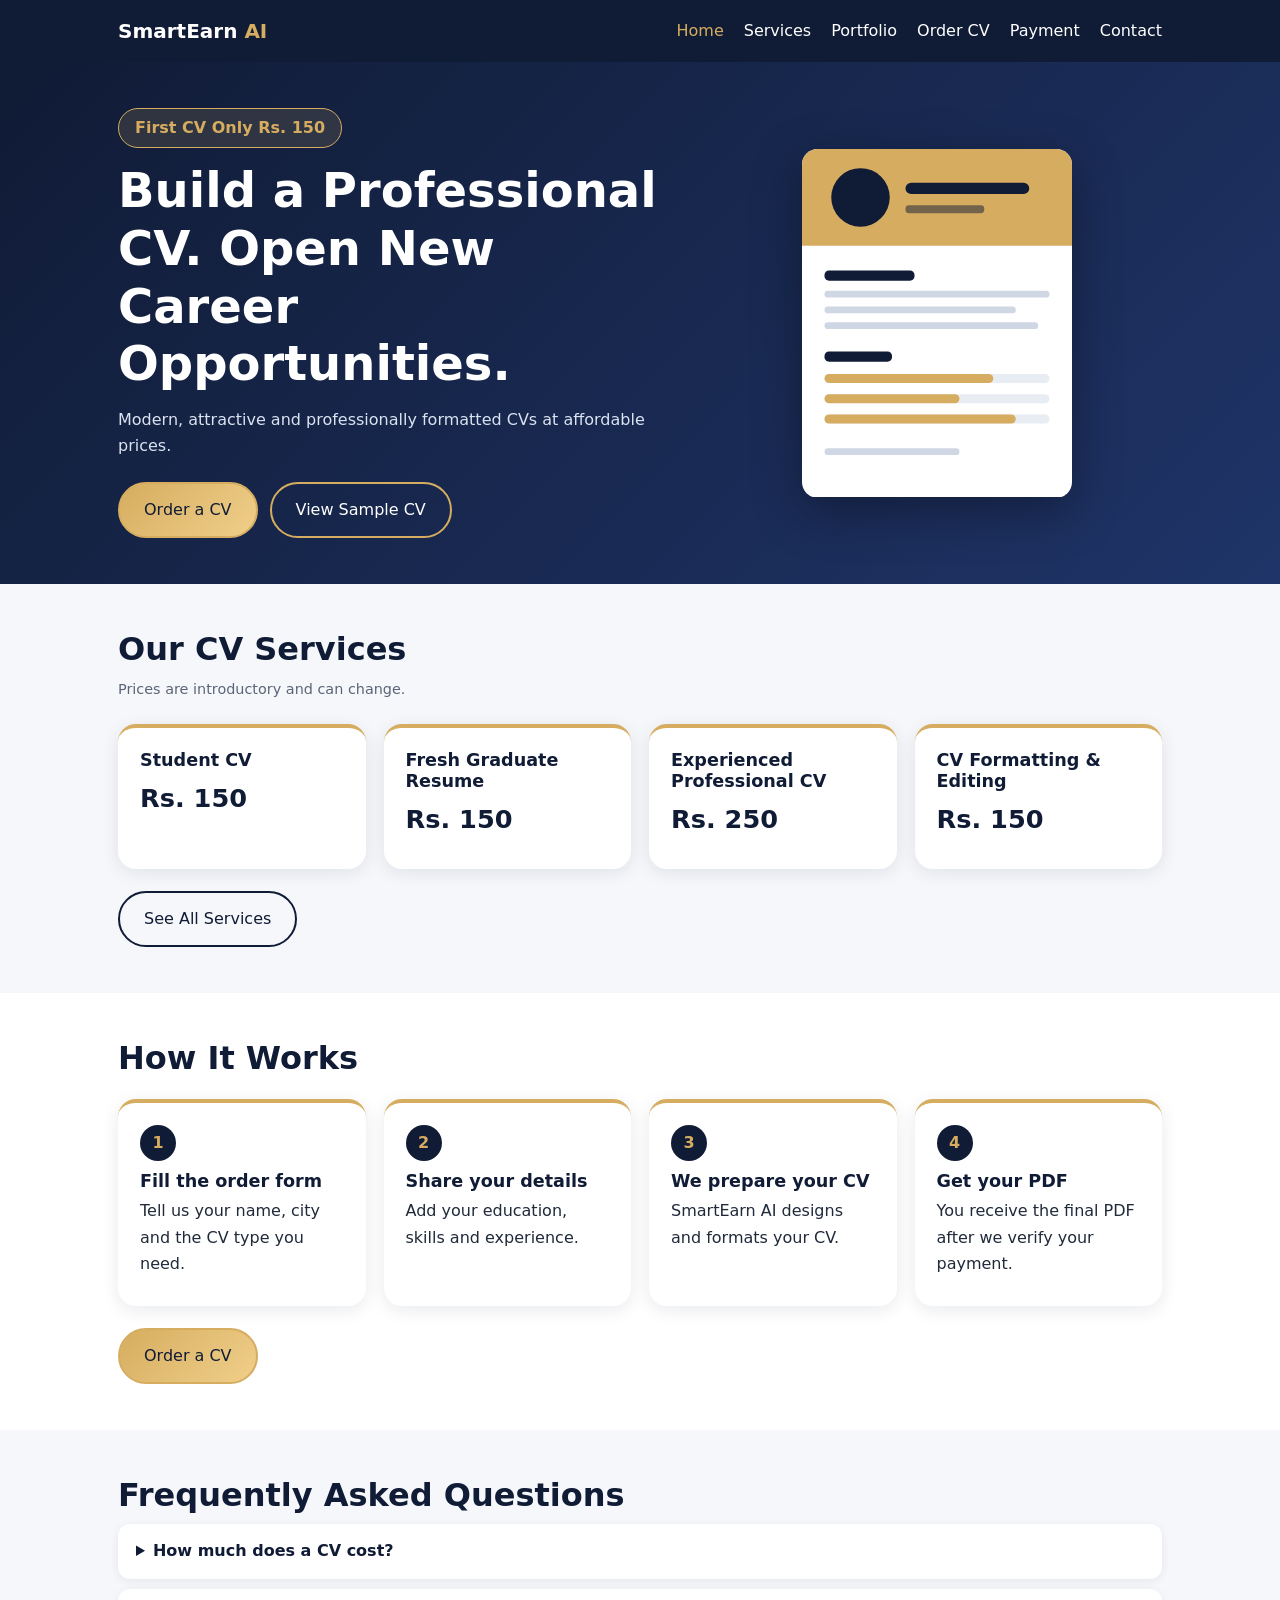
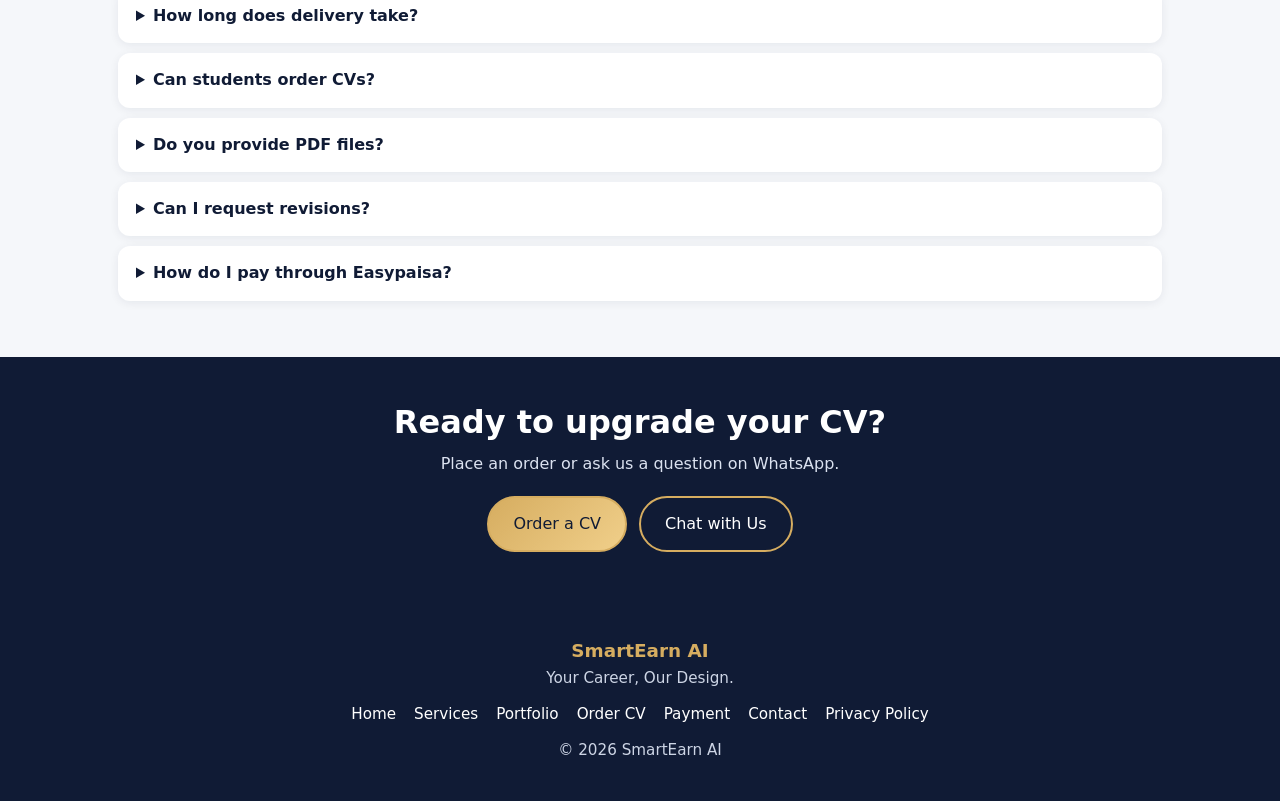
<file: index.html>
<!DOCTYPE html>
<html lang="en">
<head>
<meta charset="UTF-8">
<meta name="viewport" content="width=device-width, initial-scale=1">
<title>SmartEarn AI | Professional CV &amp; Resume Design in Pakistan</title>
<meta name="description" content="Get professional, modern and affordable CV and resume design services in Pakistan. Student CVs, fresh graduate resumes and professional PDF CVs starting from Rs. 150.">
<meta name="keywords" content="SmartEarn AI, CV Design Pakistan, Resume Design Pakistan, Professional CV, Student CV, Fresh Graduate Resume, PDF CV, Affordable CV Design">
<meta name="author" content="SmartEarn AI">
<meta name="robots" content="index, follow">
<meta name="theme-color" content="#101B35">
<link rel="canonical" href="https://YOUR-USERNAME.github.io/smartearn-ai/">
<!-- Add after verifying your site (remove the comment markers):
<meta name="google-site-verification" content="YOUR_GOOGLE_CODE">
<meta name="msvalidate.01" content="YOUR_BING_CODE">
-->
<meta property="og:type" content="website">
<meta property="og:title" content="SmartEarn AI | Professional CV Design">
<meta property="og:description" content="Professional CV and resume design services in Pakistan starting from Rs. 150.">
<meta property="og:url" content="https://YOUR-USERNAME.github.io/smartearn-ai/">
<meta property="og:image" content="https://YOUR-USERNAME.github.io/smartearn-ai/banner.jpg">
<meta property="og:site_name" content="SmartEarn AI">
<meta property="og:locale" content="en_PK">
<meta name="twitter:card" content="summary_large_image">
<meta name="twitter:title" content="SmartEarn AI | CV Design Pakistan">
<meta name="twitter:description" content="Get a modern professional CV in PDF format at affordable prices.">
<meta name="twitter:image" content="https://YOUR-USERNAME.github.io/smartearn-ai/banner.jpg">
<link rel="icon" href="favicon.svg" type="image/svg+xml">
<link rel="sitemap" type="application/xml" title="Sitemap" href="sitemap.xml">
<link rel="stylesheet" href="style.css">
<script type="application/ld+json">
{"@context":"https://schema.org","@graph":[
{"@type":"Organization","@id":"https://YOUR-USERNAME.github.io/smartearn-ai/#org","name":"SmartEarn AI","url":"https://YOUR-USERNAME.github.io/smartearn-ai/","slogan":"Your Career, Our Design.","contactPoint":{"@type":"ContactPoint","contactType":"customer support","url":"https://wa.me/923189877223"}},
{"@type":"WebSite","@id":"https://YOUR-USERNAME.github.io/smartearn-ai/#site","url":"https://YOUR-USERNAME.github.io/smartearn-ai/","name":"SmartEarn AI","inLanguage":"en","publisher":{"@id":"https://YOUR-USERNAME.github.io/smartearn-ai/#org"}},
{"@type":"Service","name":"Professional CV and Resume Design","serviceType":"CV and Resume Design","provider":{"@id":"https://YOUR-USERNAME.github.io/smartearn-ai/#org"},"areaServed":{"@type":"Country","name":"Pakistan"},"offers":{"@type":"Offer","price":"150","priceCurrency":"PKR","description":"Introductory price for the first CV"}}
]}
</script>
</head>
<body>
<header id="hd"></header>
<main>
<section class="hero"><div class="w">
<div>
<span class="badge">First CV Only <span data-price="intro"></span></span>
<h1 style="margin-top:14px">Build a Professional CV. Open New Career Opportunities.</h1>
<p>Modern, attractive and professionally formatted CVs at affordable prices.</p>
<div class="row"><a class="btn" href="order.html">Order a CV</a><a class="btn o" href="portfolio.html">View Sample CV</a></div>
</div>
<svg viewBox="0 0 240 310" role="img" aria-label="Illustration of a professionally designed resume with a photo, headings and skill bars"><rect width="240" height="310" rx="14" fill="#fff"/><path d="M0 14a14 14 0 0 1 14-14h212a14 14 0 0 1 14 14v72H0z" fill="#D6AD60"/><circle cx="52" cy="43" r="26" fill="#101B35"/><rect x="92" y="30" width="110" height="10" rx="5" fill="#101B35"/><rect x="92" y="50" width="70" height="7" rx="3" fill="#101B35" opacity=".5"/><rect x="20" y="108" width="80" height="9" rx="4" fill="#101B35"/><g fill="#cfd6e4"><rect x="20" y="126" width="200" height="6" rx="3"/><rect x="20" y="140" width="170" height="6" rx="3"/><rect x="20" y="154" width="190" height="6" rx="3"/></g><rect x="20" y="180" width="60" height="9" rx="4" fill="#101B35"/><rect x="20" y="200" width="200" height="8" rx="4" fill="#e8ecf3"/><rect x="20" y="200" width="150" height="8" rx="4" fill="#D6AD60"/><rect x="20" y="218" width="200" height="8" rx="4" fill="#e8ecf3"/><rect x="20" y="218" width="120" height="8" rx="4" fill="#D6AD60"/><rect x="20" y="236" width="200" height="8" rx="4" fill="#e8ecf3"/><rect x="20" y="236" width="170" height="8" rx="4" fill="#D6AD60"/><rect x="20" y="266" width="120" height="6" rx="3" fill="#cfd6e4"/></svg>
</div></section>

<section class="alt"><div class="w">
<h2>Our CV Services</h2>
<p class="note">Prices are introductory and can change.</p>
<div class="grid">
<article class="card"><h3>Student CV</h3><p class="price" data-price="student"></p></article>
<article class="card"><h3>Fresh Graduate Resume</h3><p class="price" data-price="graduate"></p></article>
<article class="card"><h3>Experienced Professional CV</h3><p class="price" data-price="professional"></p></article>
<article class="card"><h3>CV Formatting &amp; Editing</h3><p class="price" data-price="editing"></p></article>
</div>
<a class="btn d" href="services.html">See All Services</a>
</div></section>

<section><div class="w">
<h2>How It Works</h2>
<div class="grid steps">
<div class="card"><h3>Fill the order form</h3><p>Tell us your name, city and the CV type you need.</p></div>
<div class="card"><h3>Share your details</h3><p>Add your education, skills and experience.</p></div>
<div class="card"><h3>We prepare your CV</h3><p>SmartEarn AI designs and formats your CV.</p></div>
<div class="card"><h3>Get your PDF</h3><p>You receive the final PDF after we verify your payment.</p></div>
</div>
<a class="btn" href="order.html">Order a CV</a>
</div></section>

<section class="alt"><div class="w">
<h2>Frequently Asked Questions</h2>
<details><summary>How much does a CV cost?</summary><p>Your first CV is <span data-price="intro"></span>. Student and Fresh Graduate CVs are <span data-price="student"></span>, Experienced Professional CVs are <span data-price="professional"></span> and CV Formatting &amp; Editing is <span data-price="editing"></span>. These are introductory prices and can change.</p></details>
<details><summary>How long does delivery take?</summary><p>It depends on how complete your details are. We confirm the expected delivery time with you on WhatsApp when we accept your order.</p></details>
<details><summary>Can students order CVs?</summary><p>Yes. Our Student CV is made for students applying for internships, scholarships or first jobs.</p></details>
<details><summary>Do you provide PDF files?</summary><p>Yes. Your final CV is delivered as a PDF file.</p></details>
<details><summary>Can I request revisions?</summary><p>Message us on WhatsApp after you receive your CV and tell us what to change. We will confirm the revision details when you place your order.</p></details>
<details><summary>How do I pay through Easypaisa?</summary><p>Place your order, send the payment using the details on our <a href="payment.html">payment page</a>, then confirm it on WhatsApp. We check payment in our account manually before sending your PDF.</p></details>
</div></section>

<section class="band"><div class="w">
<h2>Ready to upgrade your CV?</h2>
<p>Place an order or ask us a question on WhatsApp.</p>
<div class="row"><a class="btn" href="order.html">Order a CV</a><a class="btn o" data-wa="Hello SmartEarn AI! I want to order a professional CV. Please guide me.">Chat with Us</a></div>
</div></section>
</main>
<footer id="ft"></footer>
<script src="config.js"></script>
<script src="site.js"></script>
</body>
</html>
</file>
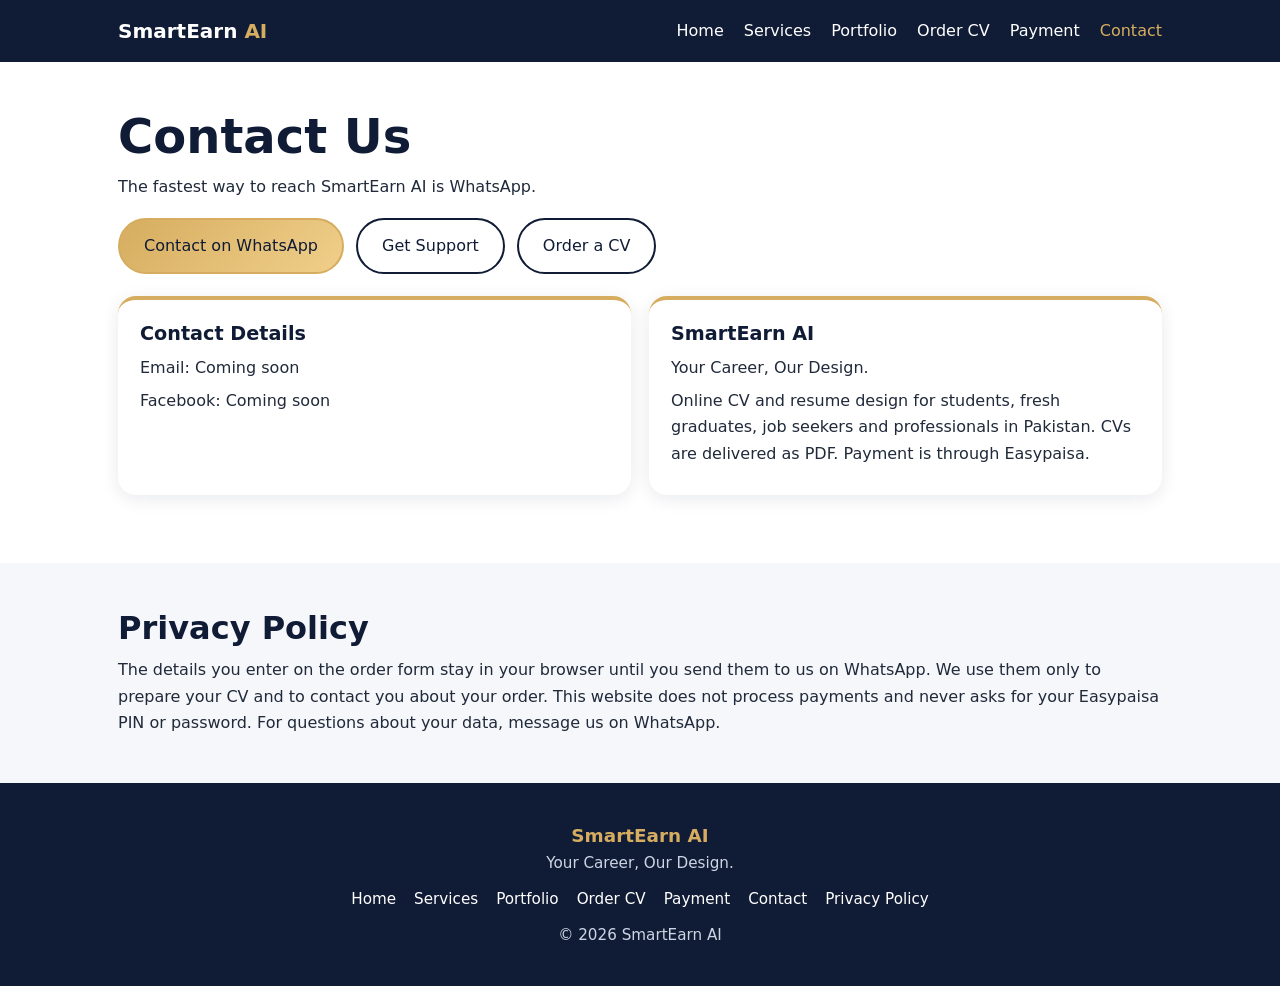
<file: contact.html>
<!DOCTYPE html>
<html lang="en">
<head>
<meta charset="UTF-8">
<meta name="viewport" content="width=device-width, initial-scale=1">
<title>Contact SmartEarn AI | CV Design Pakistan</title>
<meta name="description" content="Contact SmartEarn AI on WhatsApp for professional CV and resume design in Pakistan. Student, graduate and professional CVs in PDF.">
<meta name="author" content="SmartEarn AI">
<meta name="robots" content="index, follow">
<meta name="theme-color" content="#101B35">
<link rel="canonical" href="https://YOUR-USERNAME.github.io/smartearn-ai/contact.html">
<meta property="og:type" content="website">
<meta property="og:title" content="Contact SmartEarn AI | CV Design Pakistan">
<meta property="og:description" content="Contact SmartEarn AI on WhatsApp for professional CV and resume design in Pakistan. Student, graduate and professional CVs in PDF.">
<meta property="og:url" content="https://YOUR-USERNAME.github.io/smartearn-ai/contact.html">
<meta property="og:image" content="https://YOUR-USERNAME.github.io/smartearn-ai/banner.jpg">
<meta property="og:site_name" content="SmartEarn AI">
<meta property="og:locale" content="en_PK">
<meta name="twitter:card" content="summary_large_image">
<link rel="icon" href="favicon.svg" type="image/svg+xml">
<link rel="sitemap" type="application/xml" title="Sitemap" href="sitemap.xml">
<link rel="stylesheet" href="style.css">
</head>
<body>
<header id="hd"></header>
<main>
<section><div class="w">
<h1>Contact Us</h1>
<p style="margin:8px 0 18px">The fastest way to reach SmartEarn AI is WhatsApp.</p>
<div class="row"><a class="btn" data-wa="Hello SmartEarn AI! I have a question about your CV services.">Contact on WhatsApp</a><a class="btn d" data-wa="Hello SmartEarn AI! I need support with my CV order.">Get Support</a><a class="btn d" href="order.html">Order a CV</a></div>
<div class="grid">
<div class="card"><h2 style="font-size:1.2rem">Contact Details</h2><p>Email: <a data-c="email"></a></p><p>Facebook: <a data-c="facebook"></a></p></div>
<div class="card"><h2 style="font-size:1.2rem">SmartEarn AI</h2><p>Your Career, Our Design.</p><p>Online CV and resume design for students, fresh graduates, job seekers and professionals in Pakistan. CVs are delivered as PDF. Payment is through Easypaisa.</p></div>
</div>
</div></section>
<section class="alt" id="privacy"><div class="w">
<h2>Privacy Policy</h2>
<p>The details you enter on the order form stay in your browser until you send them to us on WhatsApp. We use them only to prepare your CV and to contact you about your order. This website does not process payments and never asks for your Easypaisa PIN or password. For questions about your data, message us on WhatsApp.</p>
</div></section>
</main>
<footer id="ft"></footer>
<script src="config.js"></script>
<script src="site.js"></script>
</body>
</html>
</file>
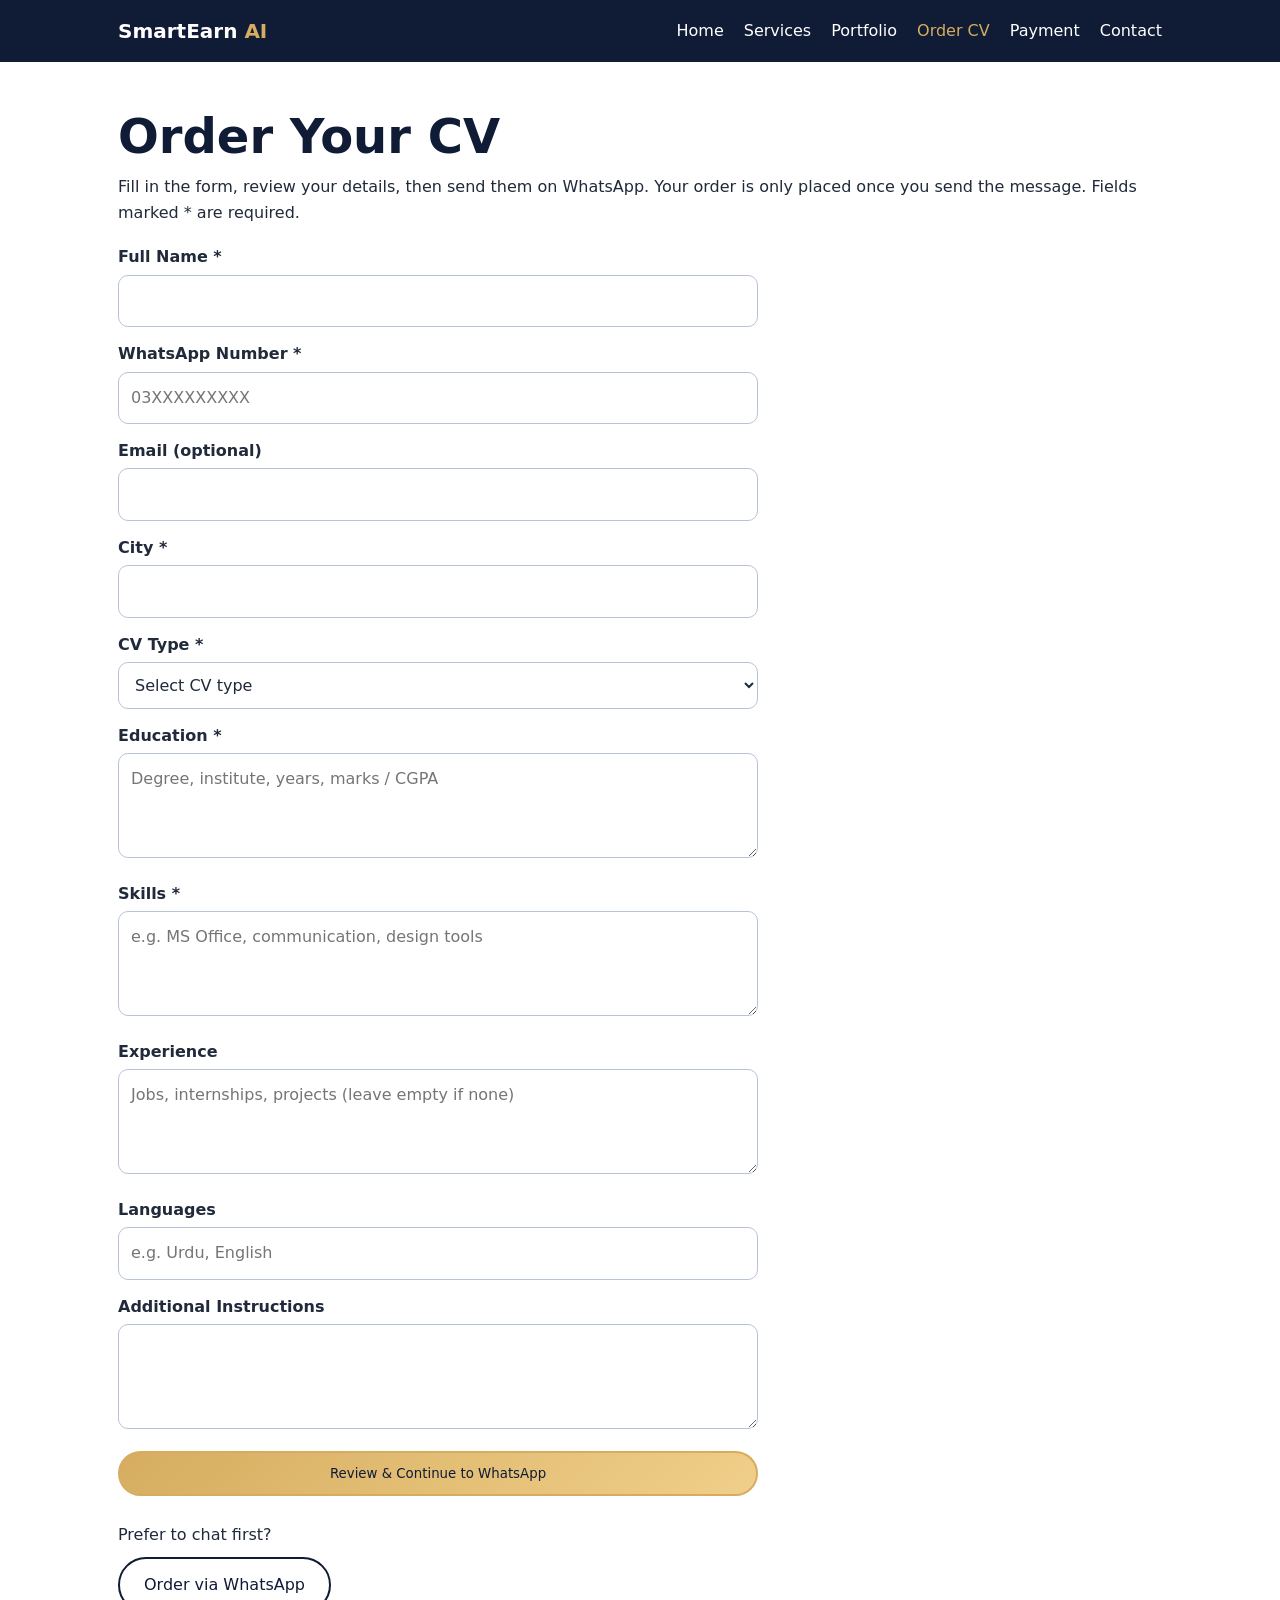
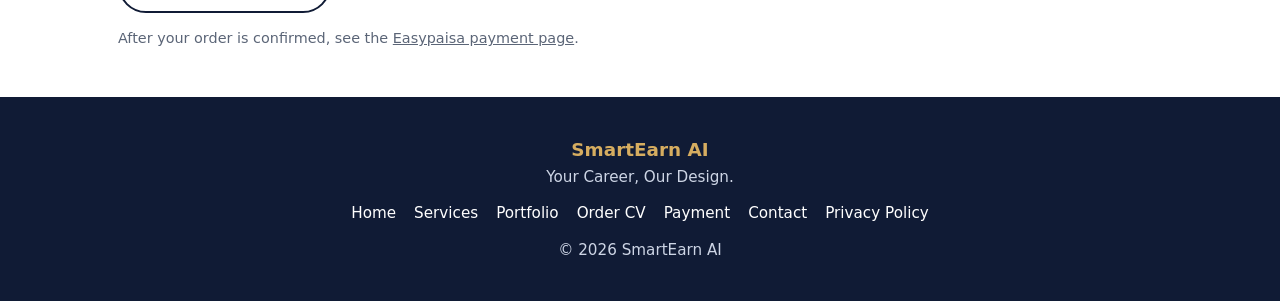
<file: order.html>
<!DOCTYPE html>
<html lang="en">
<head>
<meta charset="UTF-8">
<meta name="viewport" content="width=device-width, initial-scale=1">
<title>Order Your CV | SmartEarn AI</title>
<meta name="description" content="Fill in the SmartEarn AI order form and send your CV order details on WhatsApp. Student, graduate and professional CVs in PDF.">
<meta name="author" content="SmartEarn AI">
<meta name="robots" content="index, follow">
<meta name="theme-color" content="#101B35">
<link rel="canonical" href="https://YOUR-USERNAME.github.io/smartearn-ai/order.html">
<meta property="og:type" content="website">
<meta property="og:title" content="Order Your CV | SmartEarn AI">
<meta property="og:description" content="Fill in the SmartEarn AI order form and send your CV order details on WhatsApp. Student, graduate and professional CVs in PDF.">
<meta property="og:url" content="https://YOUR-USERNAME.github.io/smartearn-ai/order.html">
<meta property="og:image" content="https://YOUR-USERNAME.github.io/smartearn-ai/banner.jpg">
<meta property="og:site_name" content="SmartEarn AI">
<meta property="og:locale" content="en_PK">
<meta name="twitter:card" content="summary_large_image">
<link rel="icon" href="favicon.svg" type="image/svg+xml">
<link rel="sitemap" type="application/xml" title="Sitemap" href="sitemap.xml">
<link rel="stylesheet" href="style.css">
</head>
<body>
<header id="hd"></header>
<main>
<section><div class="w">
<h1>Order Your CV</h1>
<p style="margin-top:8px">Fill in the form, review your details, then send them on WhatsApp. Your order is only placed once you send the message. Fields marked * are required.</p>
<form id="of" novalidate>
<div><label for="fn">Full Name *</label><input id="fn" autocomplete="name" required aria-describedby="e-fn"><p class="err" id="e-fn" role="alert"></p></div>
<div><label for="ph">WhatsApp Number *</label><input id="ph" type="tel" inputmode="tel" autocomplete="tel" placeholder="03XXXXXXXXX" required aria-describedby="e-ph"><p class="err" id="e-ph" role="alert"></p></div>
<div><label for="em">Email (optional)</label><input id="em" type="email" autocomplete="email" aria-describedby="e-em"><p class="err" id="e-em" role="alert"></p></div>
<div><label for="city">City *</label><input id="city" autocomplete="address-level2" required aria-describedby="e-city"><p class="err" id="e-city" role="alert"></p></div>
<div><label for="cv">CV Type *</label><select id="cv" required aria-describedby="e-cv"></select><p class="err" id="e-cv" role="alert"></p></div>
<div><label for="edu">Education *</label><textarea id="edu" rows="3" placeholder="Degree, institute, years, marks / CGPA" required aria-describedby="e-edu"></textarea><p class="err" id="e-edu" role="alert"></p></div>
<div><label for="sk">Skills *</label><textarea id="sk" rows="3" placeholder="e.g. MS Office, communication, design tools" required aria-describedby="e-sk"></textarea><p class="err" id="e-sk" role="alert"></p></div>
<div><label for="ex">Experience</label><textarea id="ex" rows="3" placeholder="Jobs, internships, projects (leave empty if none)"></textarea></div>
<div><label for="lang">Languages</label><input id="lang" placeholder="e.g. Urdu, English"></div>
<div><label for="ins">Additional Instructions</label><textarea id="ins" rows="3"></textarea></div>
<button class="btn" type="submit">Review &amp; Continue to WhatsApp</button>
</form>
<div id="cf" class="card" tabindex="-1" hidden style="margin-top:18px;max-width:640px">
<h2>Review Your Order</h2>
<p><b>Your order is not placed yet.</b> Tap the button below, then press Send in WhatsApp to submit it to SmartEarn AI.</p>
<pre id="sum"></pre>
<div class="row"><a id="go" class="btn">Open WhatsApp &amp; Send</a><button id="ed" class="btn d" type="button">Edit Details</button></div>
</div>
<p style="margin-top:26px">Prefer to chat first?</p>
<p style="margin-top:8px"><a class="btn d" data-wa="Hello SmartEarn AI! I want to order a professional CV. Please guide me.">Order via WhatsApp</a></p>
<p class="note" style="margin-top:14px">After your order is confirmed, see the <a href="payment.html">Easypaisa payment page</a>.</p>
</div></section>
</main>
<footer id="ft"></footer>
<script src="config.js"></script>
<script src="site.js"></script>
</body>
</html>
</file>
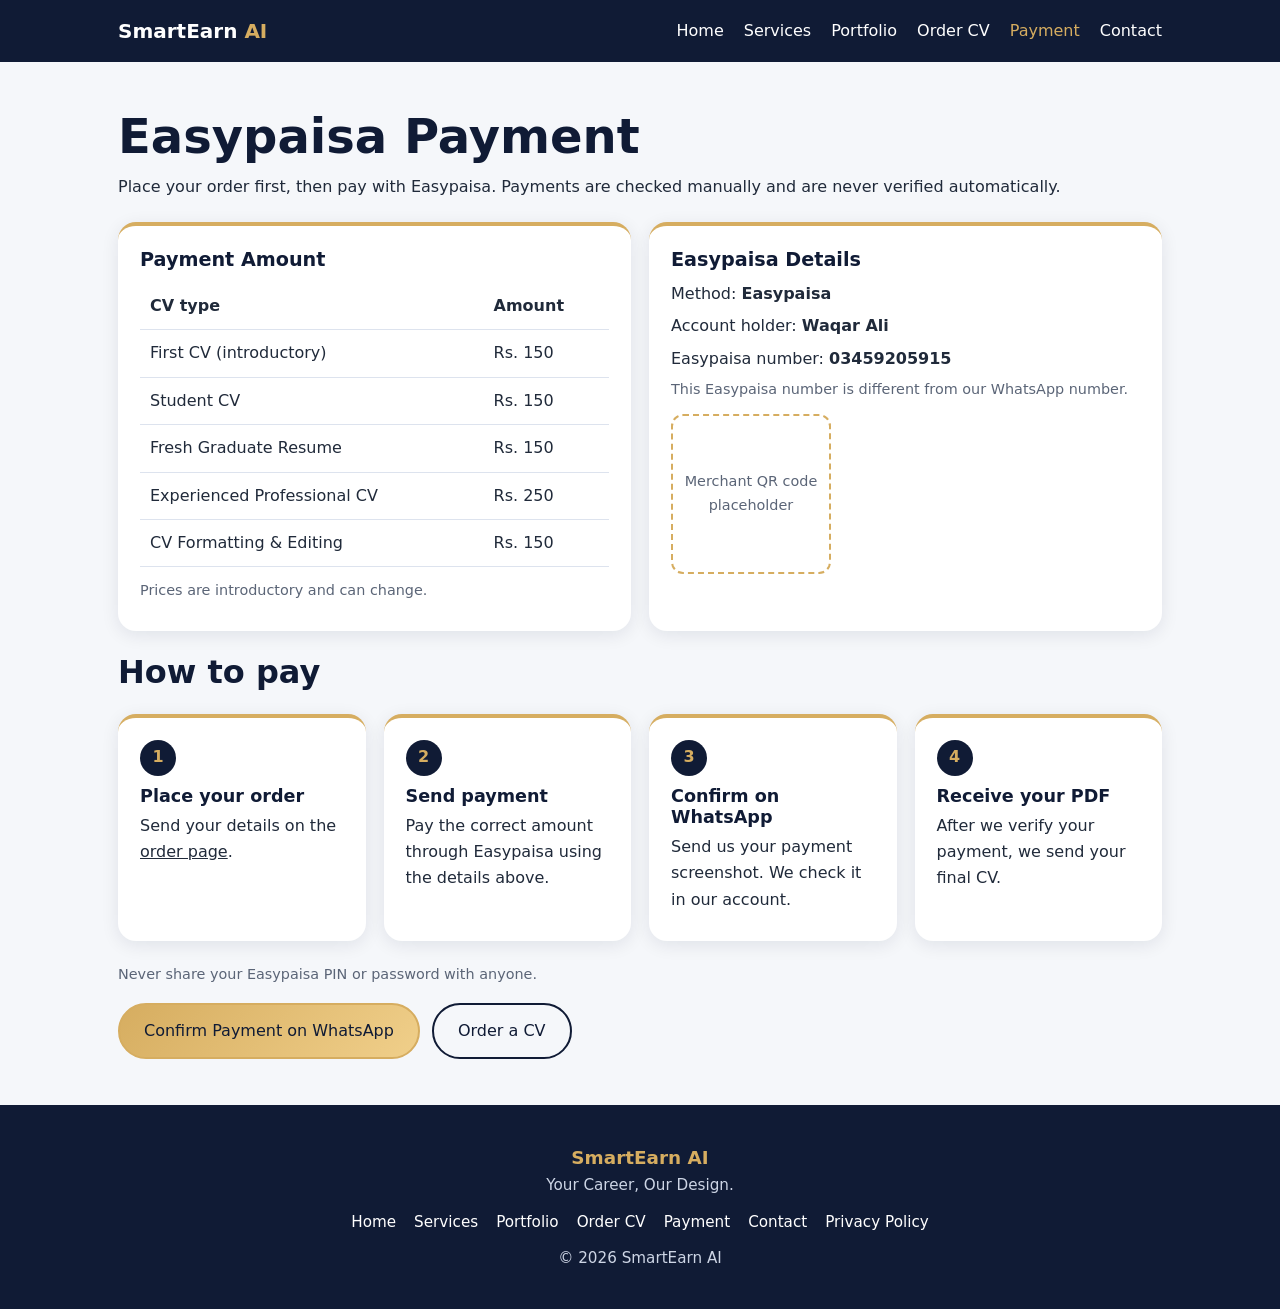
<file: payment.html>
<!DOCTYPE html>
<html lang="en">
<head>
<meta charset="UTF-8">
<meta name="viewport" content="width=device-width, initial-scale=1">
<title>Easypaisa Payment | SmartEarn AI</title>
<meta name="description" content="How to pay for your SmartEarn AI CV order through Easypaisa and confirm your payment on WhatsApp.">
<meta name="author" content="SmartEarn AI">
<meta name="robots" content="index, follow">
<meta name="theme-color" content="#101B35">
<link rel="canonical" href="https://YOUR-USERNAME.github.io/smartearn-ai/payment.html">
<meta property="og:type" content="website">
<meta property="og:title" content="Easypaisa Payment | SmartEarn AI">
<meta property="og:description" content="How to pay for your SmartEarn AI CV order through Easypaisa and confirm your payment on WhatsApp.">
<meta property="og:url" content="https://YOUR-USERNAME.github.io/smartearn-ai/payment.html">
<meta property="og:image" content="https://YOUR-USERNAME.github.io/smartearn-ai/banner.jpg">
<meta property="og:site_name" content="SmartEarn AI">
<meta property="og:locale" content="en_PK">
<meta name="twitter:card" content="summary_large_image">
<link rel="icon" href="favicon.svg" type="image/svg+xml">
<link rel="sitemap" type="application/xml" title="Sitemap" href="sitemap.xml">
<link rel="stylesheet" href="style.css">
</head>
<body>
<header id="hd"></header>
<main>
<section class="alt"><div class="w">
<h1>Easypaisa Payment</h1>
<p style="margin-top:8px">Place your order first, then pay with Easypaisa. Payments are checked manually and are never verified automatically.</p>
<div class="grid">
<div class="card"><h2 style="font-size:1.2rem">Payment Amount</h2>
<table><tr><th scope="col">CV type</th><th scope="col">Amount</th></tr>
<tr><td>First CV (introductory)</td><td data-price="intro"></td></tr>
<tr><td>Student CV</td><td data-price="student"></td></tr>
<tr><td>Fresh Graduate Resume</td><td data-price="graduate"></td></tr>
<tr><td>Experienced Professional CV</td><td data-price="professional"></td></tr>
<tr><td>CV Formatting &amp; Editing</td><td data-price="editing"></td></tr></table>
<p class="note">Prices are introductory and can change.</p></div>
<div class="card"><h2 style="font-size:1.2rem">Easypaisa Details</h2>
<div data-ep-ok><p>Method: <b data-ep="method"></b></p><p>Account holder: <b data-ep="accountHolder"></b></p><p>Easypaisa number: <b data-ep="number"></b></p><p class="note">This Easypaisa number is different from our WhatsApp number.</p></div>
<p data-ep-no hidden>Easypaisa payment details will be provided after order confirmation.</p>
<div class="qr" role="img" aria-label="Placeholder for the Easypaisa merchant QR code">Merchant QR code placeholder</div></div>
</div>
<h2>How to pay</h2>
<div class="grid steps">
<div class="card"><h3>Place your order</h3><p>Send your details on the <a href="order.html">order page</a>.</p></div>
<div class="card"><h3>Send payment</h3><p>Pay the correct amount through Easypaisa using the details above.</p></div>
<div class="card"><h3>Confirm on WhatsApp</h3><p>Send us your payment screenshot. We check it in our account.</p></div>
<div class="card"><h3>Receive your PDF</h3><p>After we verify your payment, we send your final CV.</p></div>
</div>
<p class="note" style="margin-bottom:16px">Never share your Easypaisa PIN or password with anyone.</p>
<div class="row"><a class="btn" data-wa="Hello SmartEarn AI! I have sent my Easypaisa payment for my CV order. I will attach my payment screenshot. Please verify it in your account.">Confirm Payment on WhatsApp</a><a class="btn d" href="order.html">Order a CV</a></div>
</div></section>
</main>
<footer id="ft"></footer>
<script src="config.js"></script>
<script src="site.js"></script>
</body>
</html>
</file>
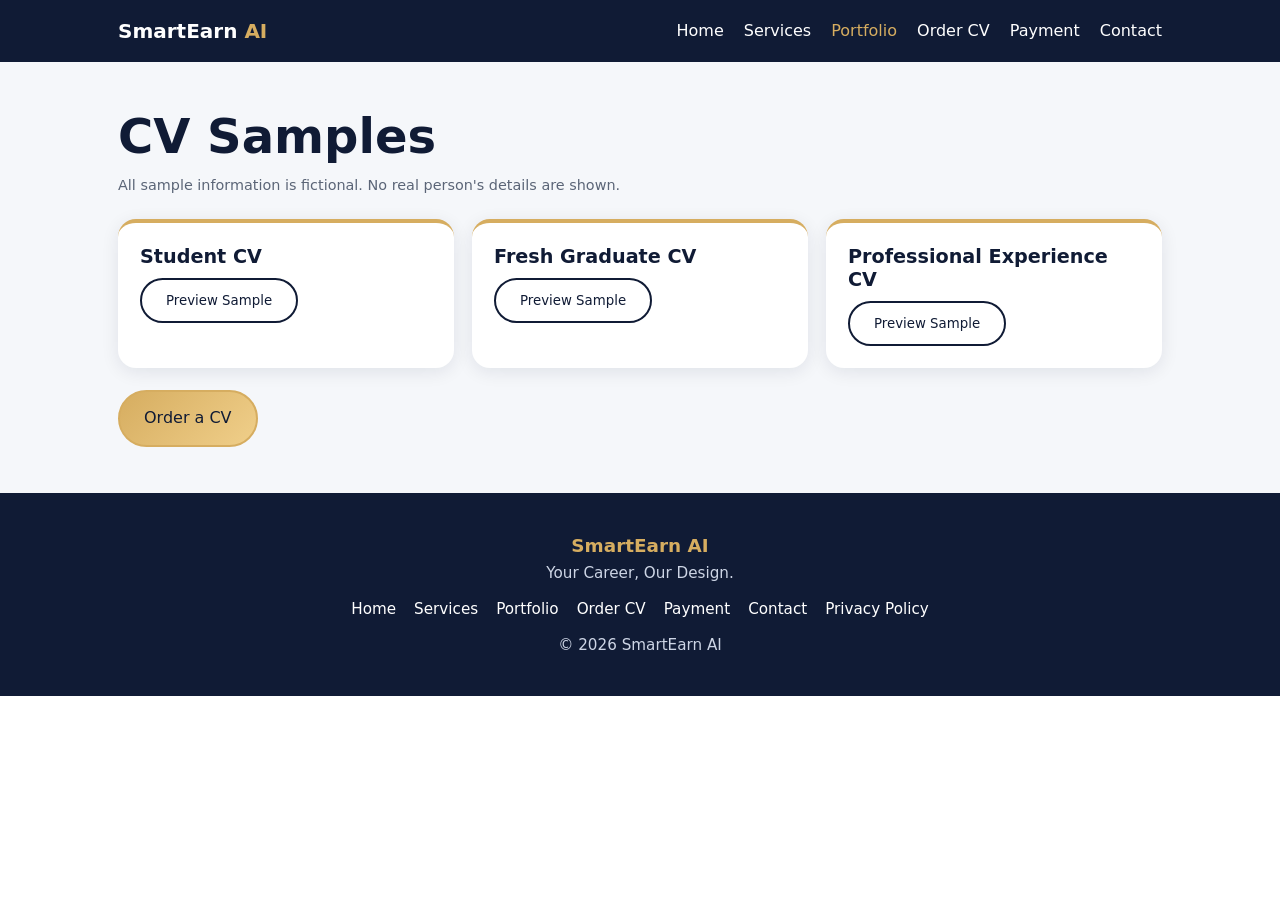
<file: portfolio.html>
<!DOCTYPE html>
<html lang="en">
<head>
<meta charset="UTF-8">
<meta name="viewport" content="width=device-width, initial-scale=1">
<title>CV Samples | SmartEarn AI</title>
<meta name="description" content="Preview fictional sample CVs: student, fresh graduate and professional experience designs by SmartEarn AI.">
<meta name="author" content="SmartEarn AI">
<meta name="robots" content="index, follow">
<meta name="theme-color" content="#101B35">
<link rel="canonical" href="https://YOUR-USERNAME.github.io/smartearn-ai/portfolio.html">
<meta property="og:type" content="website">
<meta property="og:title" content="CV Samples | SmartEarn AI">
<meta property="og:description" content="Preview fictional sample CVs: student, fresh graduate and professional experience designs by SmartEarn AI.">
<meta property="og:url" content="https://YOUR-USERNAME.github.io/smartearn-ai/portfolio.html">
<meta property="og:image" content="https://YOUR-USERNAME.github.io/smartearn-ai/banner.jpg">
<meta property="og:site_name" content="SmartEarn AI">
<meta property="og:locale" content="en_PK">
<meta name="twitter:card" content="summary_large_image">
<link rel="icon" href="favicon.svg" type="image/svg+xml">
<link rel="sitemap" type="application/xml" title="Sitemap" href="sitemap.xml">
<link rel="stylesheet" href="style.css">
</head>
<body>
<header id="hd"></header>
<main>
<section class="alt"><div class="w">
<h1>CV Samples</h1>
<p class="note" style="margin-top:8px">All sample information is fictional. No real person's details are shown.</p>
<div class="grid">
<article class="card"><h2 style="font-size:1.2rem">Student CV</h2>
<button class="btn d" type="button" data-t="s1" aria-expanded="false" aria-controls="s1">Preview Sample</button>
<div class="cv" id="s1" hidden><h3>Sample Student</h3><p>City, Pakistan</p><h4>Education</h4><p>BS Computer Science, 3rd year (sample)</p><h4>Skills</h4><p>MS Office, Canva, basic Python</p><h4>Projects</h4><p>Class website project (sample)</p><h4>Languages</h4><p>Urdu, English</p></div></article>
<article class="card"><h2 style="font-size:1.2rem">Fresh Graduate CV</h2>
<button class="btn d" type="button" data-t="s2" aria-expanded="false" aria-controls="s2">Preview Sample</button>
<div class="cv" id="s2" hidden><h3>Sample Graduate</h3><p>City, Pakistan</p><h4>Education</h4><p>BBA, graduated (sample)</p><h4>Internship</h4><p>Sample Company, 2 months (fictional)</p><h4>Skills</h4><p>Communication, Excel, social media</p><h4>Languages</h4><p>Urdu, English</p></div></article>
<article class="card"><h2 style="font-size:1.2rem">Professional Experience CV</h2>
<button class="btn d" type="button" data-t="s3" aria-expanded="false" aria-controls="s3">Preview Sample</button>
<div class="cv" id="s3" hidden><h3>Sample Professional</h3><p>City, Pakistan</p><h4>Experience</h4><p>Accounts Officer, Sample Company (fictional)</p><h4>Achievements</h4><p>Sample achievement lines go here</p><h4>Skills</h4><p>Reporting, budgeting, team coordination</p><h4>Education</h4><p>M.Com (sample)</p></div></article>
</div>
<a class="btn" href="order.html">Order a CV</a>
</div></section>
</main>
<footer id="ft"></footer>
<script src="config.js"></script>
<script src="site.js"></script>
</body>
</html>
</file>
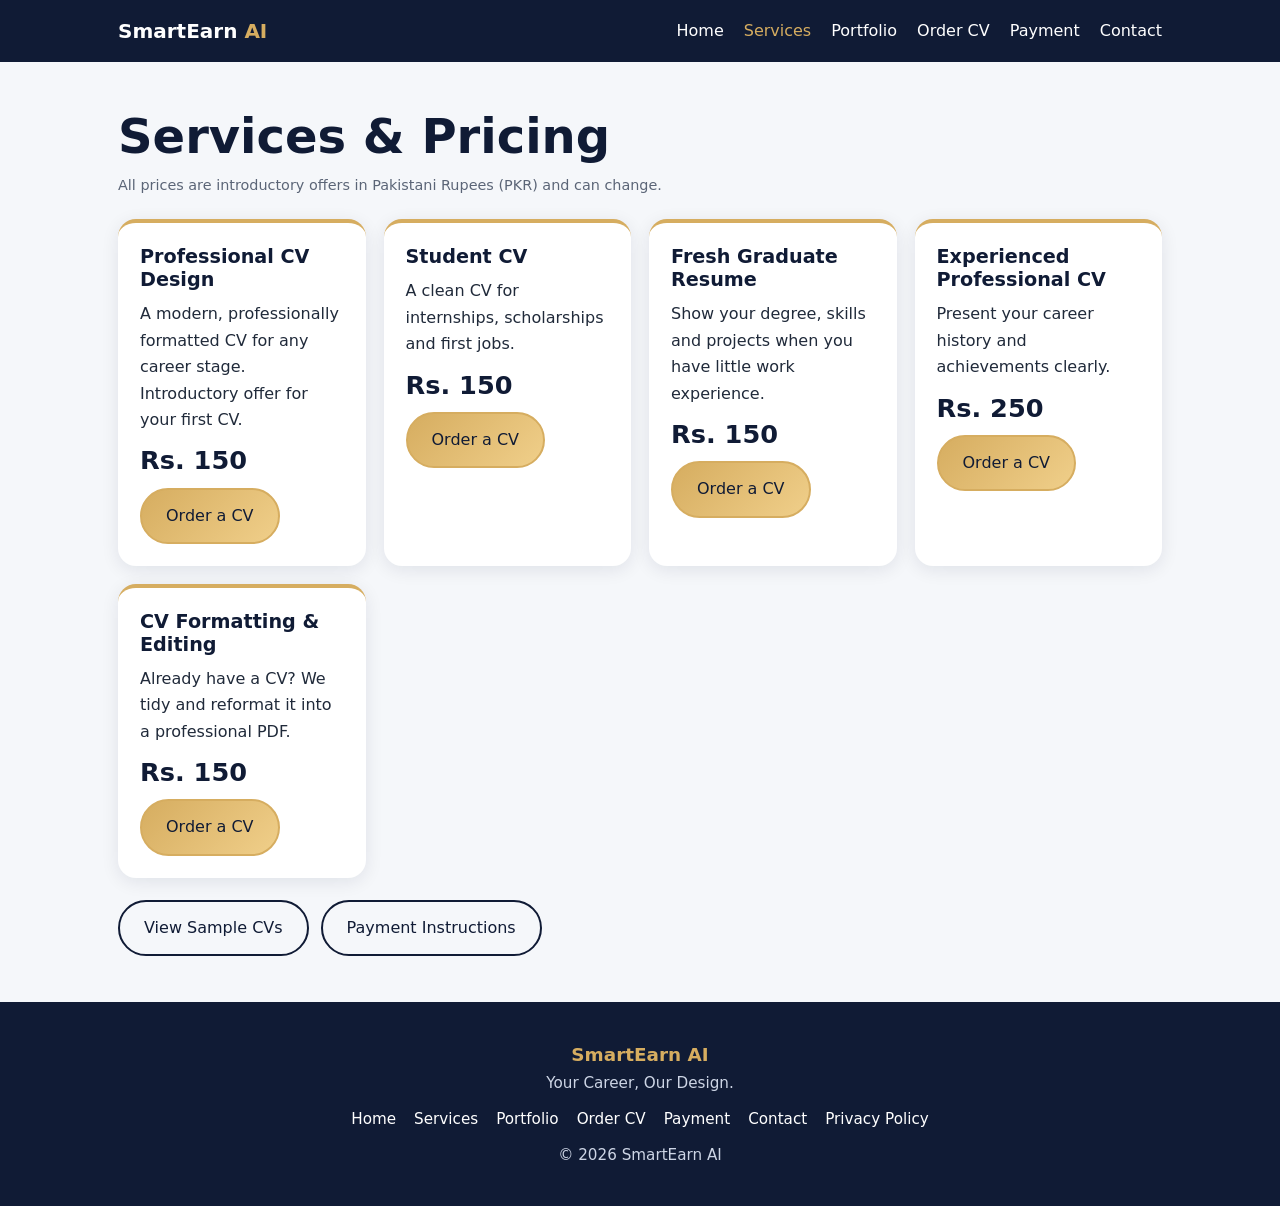
<file: services.html>
<!DOCTYPE html>
<html lang="en">
<head>
<meta charset="UTF-8">
<meta name="viewport" content="width=device-width, initial-scale=1">
<title>Services &amp; Pricing | SmartEarn AI</title>
<meta name="description" content="CV and resume design services in Pakistan: student CVs, fresh graduate resumes and professional CVs from Rs. 150. Introductory prices, PDF delivery.">
<meta name="author" content="SmartEarn AI">
<meta name="robots" content="index, follow">
<meta name="theme-color" content="#101B35">
<link rel="canonical" href="https://YOUR-USERNAME.github.io/smartearn-ai/services.html">
<meta property="og:type" content="website">
<meta property="og:title" content="Services &amp; Pricing | SmartEarn AI">
<meta property="og:description" content="CV and resume design services in Pakistan: student CVs, fresh graduate resumes and professional CVs from Rs. 150. Introductory prices, PDF delivery.">
<meta property="og:url" content="https://YOUR-USERNAME.github.io/smartearn-ai/services.html">
<meta property="og:image" content="https://YOUR-USERNAME.github.io/smartearn-ai/banner.jpg">
<meta property="og:site_name" content="SmartEarn AI">
<meta property="og:locale" content="en_PK">
<meta name="twitter:card" content="summary_large_image">
<link rel="icon" href="favicon.svg" type="image/svg+xml">
<link rel="sitemap" type="application/xml" title="Sitemap" href="sitemap.xml">
<link rel="stylesheet" href="style.css">
</head>
<body>
<header id="hd"></header>
<main>
<section class="alt"><div class="w">
<h1>Services &amp; Pricing</h1>
<p class="note" style="margin-top:8px">All prices are introductory offers in Pakistani Rupees (PKR) and can change.</p>
<div class="grid">
<article class="card"><h2 style="font-size:1.2rem">Professional CV Design</h2><p>A modern, professionally formatted CV for any career stage. Introductory offer for your first CV.</p><p class="price" data-price="intro"></p><a class="btn" href="order.html">Order a CV</a></article>
<article class="card"><h2 style="font-size:1.2rem">Student CV</h2><p>A clean CV for internships, scholarships and first jobs.</p><p class="price" data-price="student"></p><a class="btn" href="order.html?type=student">Order a CV</a></article>
<article class="card"><h2 style="font-size:1.2rem">Fresh Graduate Resume</h2><p>Show your degree, skills and projects when you have little work experience.</p><p class="price" data-price="graduate"></p><a class="btn" href="order.html?type=graduate">Order a CV</a></article>
<article class="card"><h2 style="font-size:1.2rem">Experienced Professional CV</h2><p>Present your career history and achievements clearly.</p><p class="price" data-price="professional"></p><a class="btn" href="order.html?type=professional">Order a CV</a></article>
<article class="card"><h2 style="font-size:1.2rem">CV Formatting &amp; Editing</h2><p>Already have a CV? We tidy and reformat it into a professional PDF.</p><p class="price" data-price="editing"></p><a class="btn" href="order.html?type=editing">Order a CV</a></article>
</div>
<div class="row"><a class="btn d" href="portfolio.html">View Sample CVs</a><a class="btn d" href="payment.html">Payment Instructions</a></div>
</div></section>
</main>
<footer id="ft"></footer>
<script src="config.js"></script>
<script src="site.js"></script>
</body>
</html>
</file>
<file: style.css>
:root{--n:#101B35;--g:#D6AD60;--l:#F5F7FA;--t:#202A3A;--m:#5b6577}
*{box-sizing:border-box;margin:0}
[hidden]{display:none!important}
html{scroll-behavior:smooth}
body{font:16px/1.65 system-ui,-apple-system,"Segoe UI",Roboto,sans-serif;color:var(--t);background:#fff}
a{color:inherit}
.w{max-width:1080px;margin:auto;padding:0 18px}
h1,h2,h3{line-height:1.2;color:var(--n)}
h1{font-size:clamp(1.9rem,6vw,3rem)}
h2{font-size:clamp(1.45rem,4.5vw,2rem);margin-bottom:10px}
h3{font-size:1.1rem}
section{padding:46px 0}
.alt{background:var(--l)}
.note{font-size:.9rem;color:var(--m)}
.row{display:flex;flex-wrap:wrap;gap:12px}
.btn{display:inline-block;padding:13px 24px;border-radius:99px;font:700 1rem inherit;font-family:inherit;text-decoration:none;text-align:center;border:2px solid var(--g);background:linear-gradient(135deg,var(--g),#f0cf8a);color:var(--n);cursor:pointer;transition:transform .2s,box-shadow .2s}
.btn:hover{transform:translateY(-2px);box-shadow:0 8px 20px rgba(214,173,96,.4)}
.btn.o{background:none;color:#fff}
.btn.d{background:none;color:var(--n);border-color:var(--n)}
:focus-visible{outline:3px solid var(--g);outline-offset:2px}
header{background:var(--n);position:sticky;top:0;z-index:9}
.bar{display:flex;align-items:center;justify-content:space-between;min-height:62px}
.logo{color:#fff;font-weight:800;font-size:1.25rem;text-decoration:none}
.logo b{color:var(--g)}
#mb{background:none;border:0;color:#fff;font-size:1.7rem;cursor:pointer;padding:6px 10px}
nav{display:none;position:absolute;top:62px;left:0;right:0;background:var(--n);padding:6px 18px 16px;flex-direction:column;box-shadow:0 12px 20px rgba(0,0,0,.25)}
nav.open{display:flex}
nav a{color:#fff;text-decoration:none;padding:12px 0;border-bottom:1px solid #ffffff22}
nav a.on{color:var(--g)}
@media(min-width:860px){#mb{display:none}nav{display:flex;position:static;flex-direction:row;padding:0;gap:20px;box-shadow:none}nav a{border:0;padding:6px 0}}
.hero{background:linear-gradient(135deg,var(--n),#1f3468);color:#fff}
.hero h1{color:#fff}
.hero p{color:#dbe2f0;margin:14px 0 22px}
.hero .w{display:grid;gap:30px;align-items:center}
.hero svg{width:100%;max-width:270px;margin:auto;display:block;filter:drop-shadow(0 14px 24px rgba(0,0,0,.35))}
@media(min-width:860px){.hero .w{grid-template-columns:1.25fr 1fr}}
.badge{display:inline-block;background:#D6AD6026;border:1px solid var(--g);color:var(--g);padding:6px 16px;border-radius:99px;font-weight:700}
.grid{display:grid;gap:18px;grid-template-columns:repeat(auto-fit,minmax(230px,1fr));margin:22px 0}
.card{background:#fff;border-radius:18px;padding:22px;box-shadow:0 4px 18px rgba(16,27,53,.09);border-top:4px solid var(--g)}
.card p{margin:6px 0}
.price{font-size:1.6rem;font-weight:800;color:var(--n)}
.steps{counter-reset:s}
.steps .card::before{counter-increment:s;content:counter(s);display:grid;place-items:center;width:36px;height:36px;border-radius:50%;background:var(--n);color:var(--g);font-weight:800;margin-bottom:10px}
details{background:#fff;border-radius:12px;padding:14px 18px;margin-bottom:10px;box-shadow:0 2px 10px rgba(16,27,53,.07)}
summary{font-weight:700;cursor:pointer;color:var(--n)}
details p{margin-top:8px}
.band{background:var(--n);color:#fff;text-align:center}
.band h2{color:#fff}
.band p{color:#dbe2f0;margin-bottom:18px}
.band .row{justify-content:center}
form{display:grid;gap:14px;max-width:640px;margin-top:18px}
label{font-weight:600;display:block;margin-bottom:4px}
input,select,textarea{width:100%;padding:12px;border:1.5px solid #b9c3d6;border-radius:10px;font:inherit;background:#fff;color:var(--t)}
.bad{border-color:#b3261e!important}
.err{color:#b3261e;font-size:.85rem}
pre{white-space:pre-wrap;word-break:break-word;background:var(--l);padding:12px;border-radius:10px;font:.9rem/1.5 inherit;margin:12px 0}
table{width:100%;border-collapse:collapse;margin:12px 0}
td,th{padding:10px;border-bottom:1px solid #dde3ee;text-align:left}
.qr{border:2px dashed var(--g);border-radius:12px;display:grid;place-items:center;width:160px;height:160px;margin-top:12px;color:var(--m);text-align:center;font-size:.9rem;padding:8px}
.cv{background:#fff;border-radius:12px;border-left:8px solid var(--n);padding:16px;margin-top:12px;box-shadow:0 4px 14px rgba(16,27,53,.12)}
.cv h4{color:var(--n);margin-top:8px}
.cv p{margin:2px 0;font-size:.92rem}
footer{background:var(--n);color:#cdd5e5;padding:32px 0;text-align:center;font-size:.95rem}
footer p{margin:6px 0}
footer a{color:#fff;margin:0 9px;text-decoration:none;display:inline-block;padding:5px 0}
footer b{color:var(--g);font-size:1.15rem}
@media(prefers-reduced-motion:reduce){*{transition:none!important;scroll-behavior:auto!important}}
</file>
